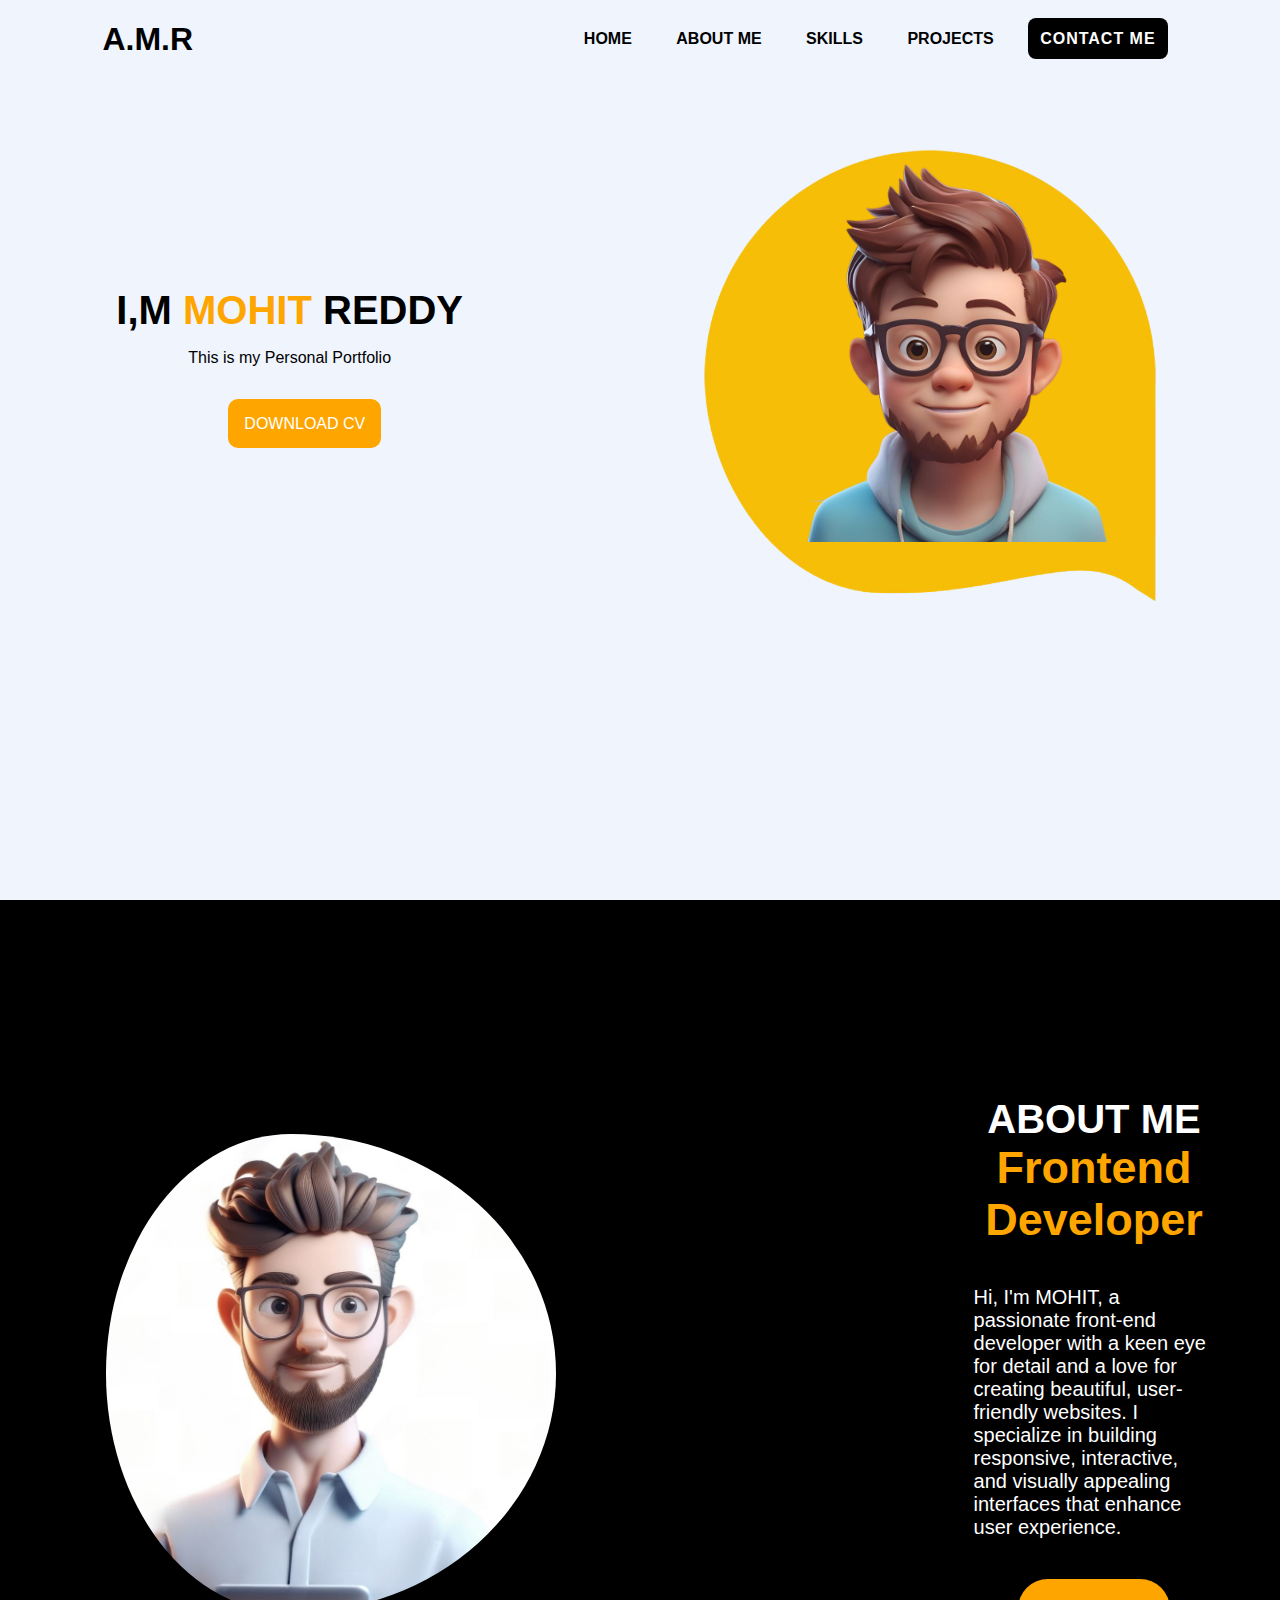
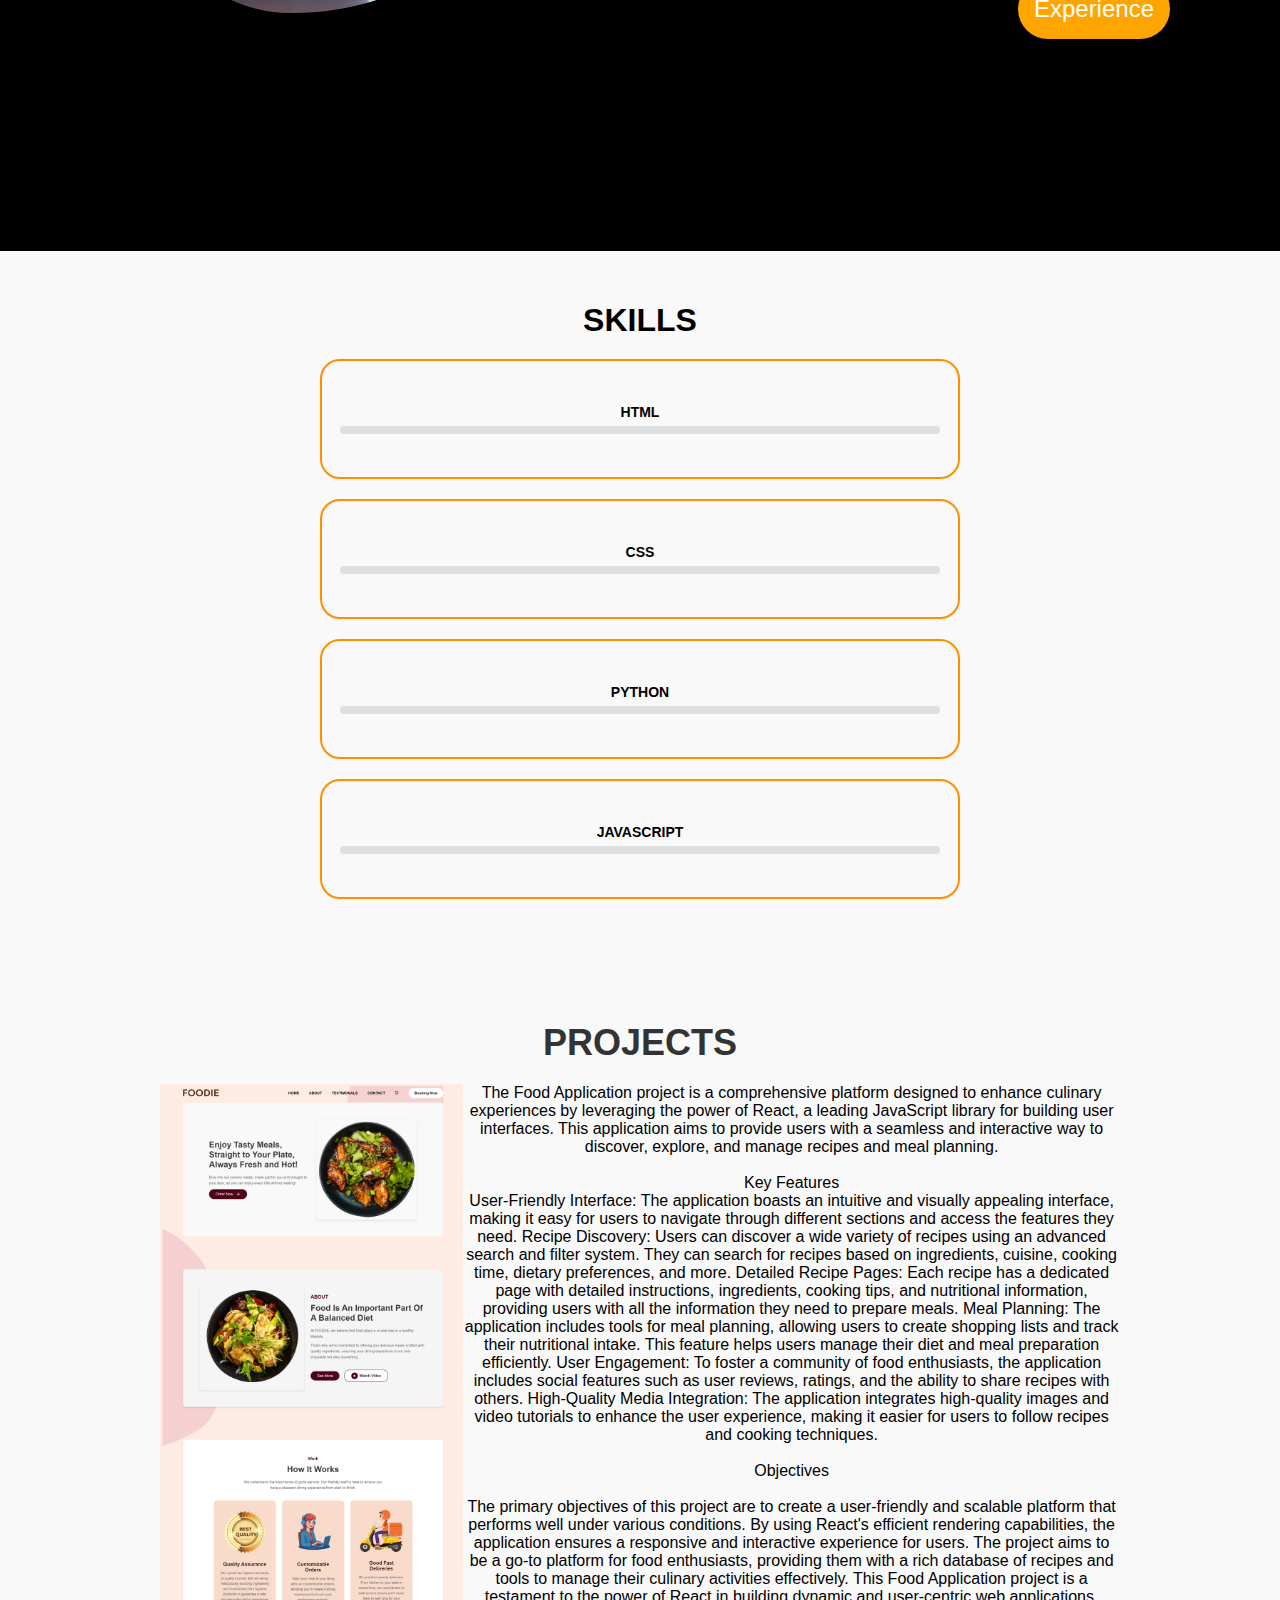
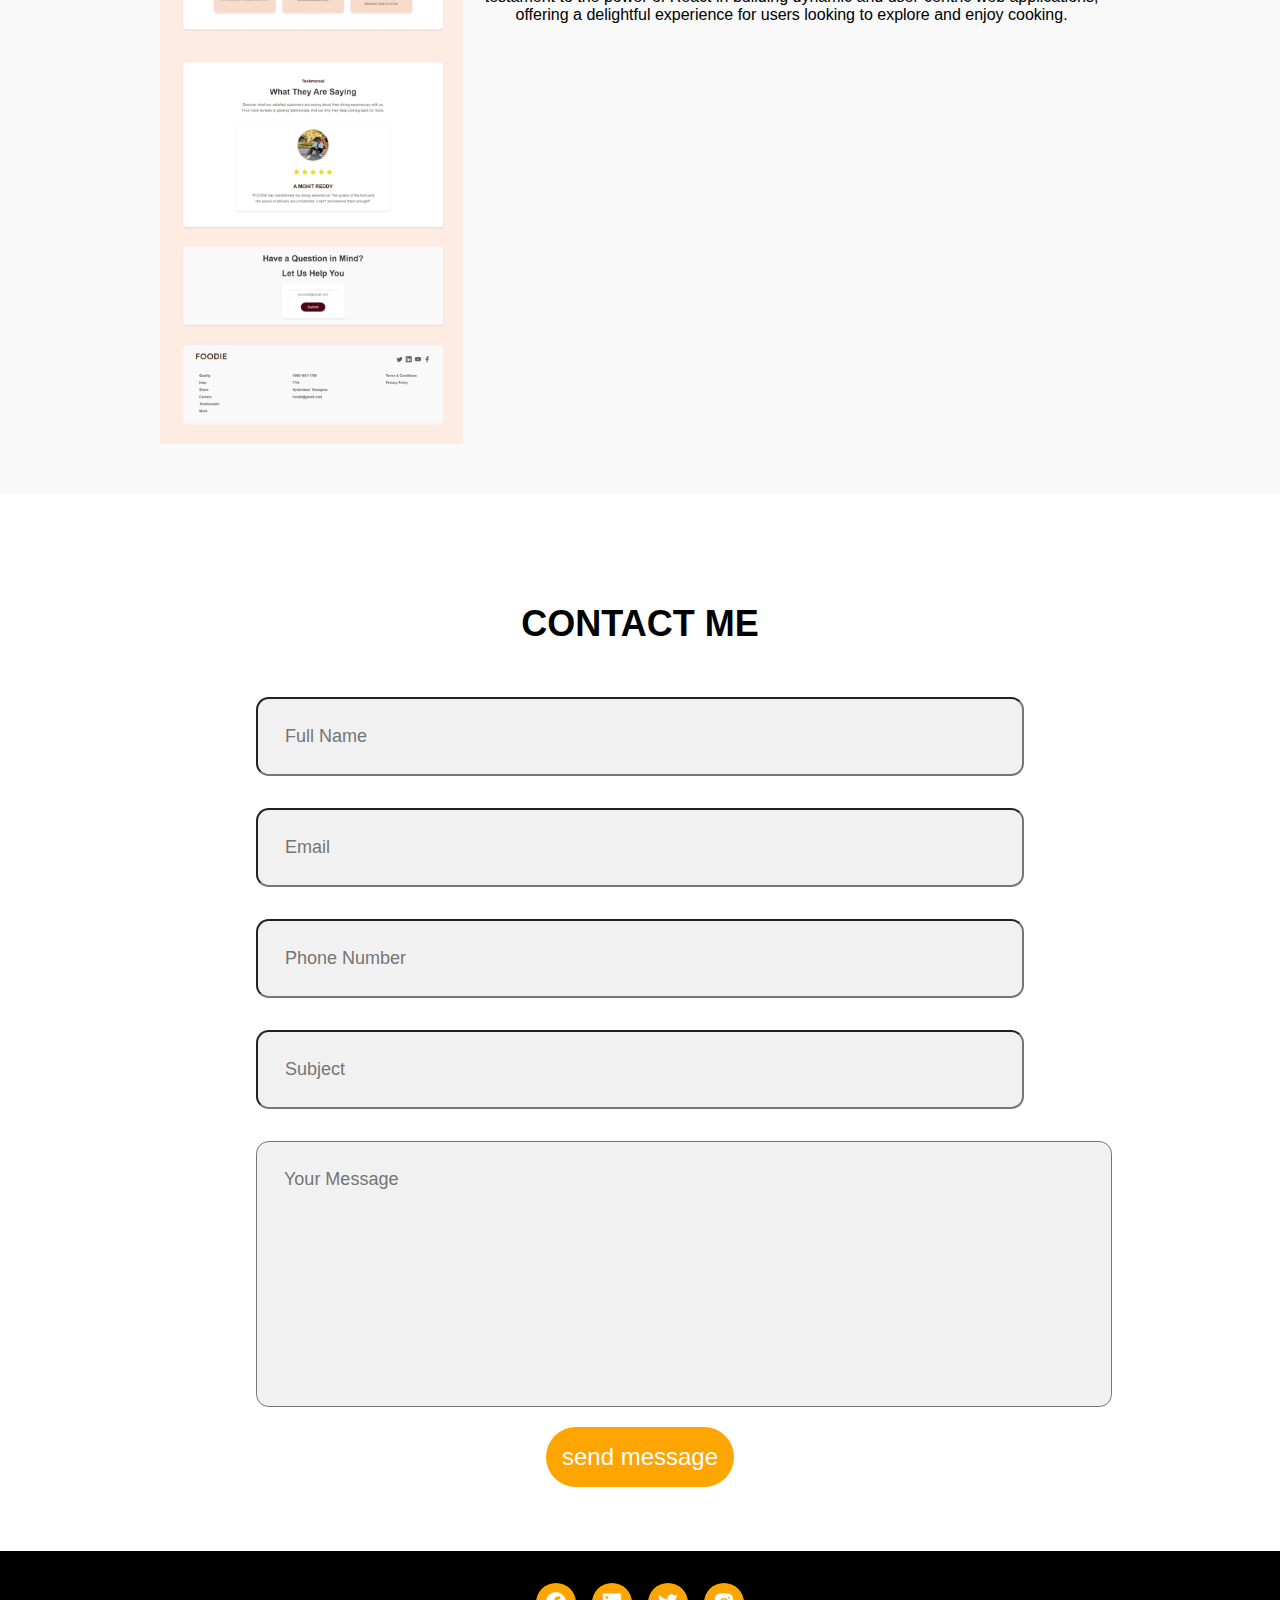
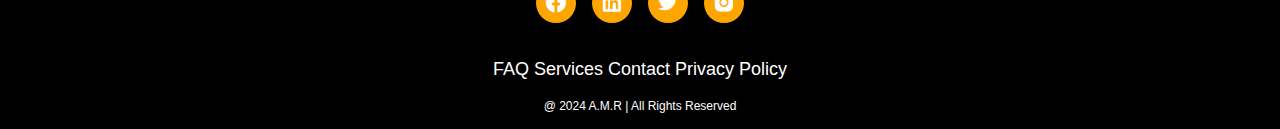
<file: Task1/index.html>
<!DOCTYPE html>
<html lang="en">
<head>
    <meta charset="UTF-8">
    <meta name="viewport" content="width=device-width, initial-scale=1.0">
    <title>Personal Portfolio</title>
    <link rel="stylesheet" href="styles.css">
    <link href='https://unpkg.com/boxicons@2.1.4/css/boxicons.min.css' rel='stylesheet'>
</head>
<body>
    <div class="hero">
        <nav>
            <h1>A.<span>M.</span>R</h1>
            <ul>
                <li><a href="#Raj" class="home">HOME</a></li>
                 <li><a href="#about" class="aboutme">ABOUT ME</a></li>
                 <li><a href="#skills"class="skills">SKILLS</a></li>
                 <li><a href="#projects"class="projects">PROJECTS</a></li>
                 <li><a href="#contact" class="contact">CONTACT ME</a></li>
             </ul>
        </nav>
        <div class="hero-section">
            <div class="Raj">
                <h2>I,M <span>MOHIT</span> REDDY</h2>
                <p>This is my Personal Portfolio</p>
                
            <a href="/Task1/My resume.pdf" download="" class="cv">DOWNLOAD CV</a>    
            </div>
            <div class="pic">
                <div class="image">
                    <img src="image.png" class="A.M.R">
                </div>
            </div>  
        </div>
    </div>
    <section class="about" id="about">
        <div class="about-img">
             <img src="image1.jpg" alt="">
        </div>
        <div class="about-content">
            <h3 class="about-heading">ABOUT<span> ME</span></h3>
            <h4>Frontend <span>Developer</span></h4>
            <p>Hi, I'm <span>MOHIT</span>, a passionate front-end developer with a keen eye for detail and a love for creating beautiful, user-friendly websites. I specialize in building responsive, interactive, and visually appealing interfaces that enhance user experience.</p>
            <div class="btn-box">
                <button >Experience</button>
            </div>
        </div>
    </section>
<section id="skills">
    <h1>SKILLS</h1>
    <div class="skill">
        <div class="skill-box">
            <span class="title">HTML</span>
            <div class="skill-bar html">
                <span class="skill-per">
                    <span class="tooltip">100%</span>
                </span>
            </div>
        </div>
    </div>
    <div class="skill">
        <div class="skill-box">
            <span class="title">CSS</span>
            <div class="skill-bar css">
                <span class="skill-per">
                    <span class="tooltip">100%</span>
                </span>
            </div>
        </div>
    </div>
    <div class="skill">
        <div class="skill-box">
            <span class="title">PYTHON</span>
            <div class="skill-bar ">
                <span class="skill-per python">
                    <span class="tooltip">70%</span>
                </span>
            </div>
        </div>
    </div>
    <div class="skill">
        <div class="skill-box">
            <span class="title">JAVASCRIPT</span>
            <div class="skill-bar">
                <span class="skill-per javascript">
                    <span class="tooltip">80%</span>
                </span>
            </div>
        </div>
    </div>
</section>
<section class="section" id="projects">
    <div class="top-header">
        <h1>PROJECTS</h1>
    </div>
    <div class="project-container">
        <div class="project1">
            <img src="./image.jpeg" alt="image">
            <p>The Food Application project is a comprehensive platform designed to enhance culinary experiences by leveraging the power of React, a leading JavaScript library for building user interfaces. This application aims to provide users with a seamless and interactive way to discover, explore, and manage recipes and meal planning.  <br><br>Key Features <br>
                User-Friendly Interface: The application boasts an intuitive and visually appealing interface, making it easy for users to navigate through different sections and access the features they need.
                
                Recipe Discovery: Users can discover a wide variety of recipes using an advanced search and filter system. They can search for recipes based on ingredients, cuisine, cooking time, dietary preferences, and more.
                
                Detailed Recipe Pages: Each recipe has a dedicated page with detailed instructions, ingredients, cooking tips, and nutritional information, providing users with all the information they need to prepare meals.
                
                Meal Planning: The application includes tools for meal planning, allowing users to create shopping lists and track their nutritional intake. This feature helps users manage their diet and meal preparation efficiently.
                
                User Engagement: To foster a community of food enthusiasts, the application includes social features such as user reviews, ratings, and the ability to share recipes with others.
                
                High-Quality Media Integration: The application integrates high-quality images and video tutorials to enhance the user experience, making it easier for users to follow recipes and cooking techniques.
                <br> <br>
                <span> Objectives</span> <br> <br>The primary objectives of this project are to create a user-friendly and scalable platform that performs well under various conditions. By using React's efficient rendering capabilities, the application ensures a responsive and interactive experience for users. The project aims to be a go-to platform for food enthusiasts, providing them with a rich database of recipes and tools to manage their culinary activities effectively.

                This Food Application project is a testament to the power of React in building dynamic and user-centric web applications, offering a delightful experience for users looking to explore and enjoy cooking.</p>
        </div>
    </div>
</section>
    <section class="contact-form" id="contact">
        <h5 class="contact-me">CONTACT<span> ME</span></h5>
        <form action="#">
            <div class="input-box">
                <input type="text" placeholder="Full Name">
                <input type="email" placeholder="Email">
            </div>
            <div class="input-box">
                <input type="number" placeholder="Phone Number">
                <input type="text" placeholder="Subject">
            </div>
            <textarea name="" id="" cols="30" rows="10" placeholder="Your Message"></textarea>
            <button >send message</button>
            
        </form>
    </section>
    <section >
        <footer class="footer">
            <div class="social">
                <a href="#"><i class='bx bxl-facebook-circle'></i></a>
                <a href="#"><i class='bx bxl-linkedin-square' ></i></a>
                <a href="#"><i class='bx bxl-twitter' ></i></a>
                <a href="#"><i class='bx bxl-instagram-alt' ></i></a>
            </div>
            <ul class="list">
                <li><a href="#">FAQ</a></li>
                <li><a href="#">Services</a></li>
                <li><a href="#">Contact</a></li>
                <li><a href="#">Privacy Policy</a></li>
            </ul>
            <p class="copyright">@ 2024  A.M.R | All Rights Reserved</p>
        </footer>
    </section>
</body>
</html>
</file>
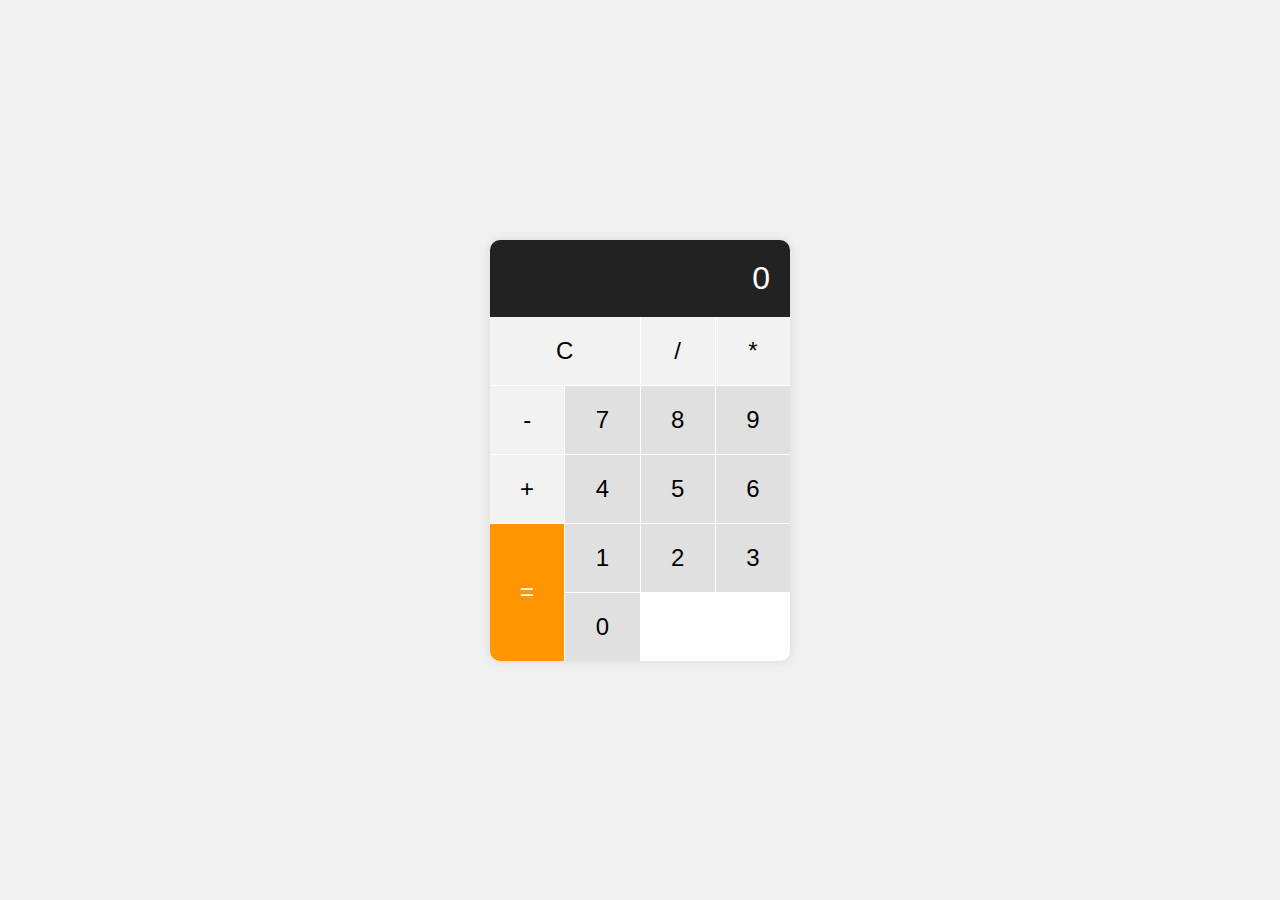
<file: Task3/index.html>
<!DOCTYPE html>
<html lang="en">
<head>
    <meta charset="UTF-8">
    <meta name="viewport" content="width=device-width, initial-scale=1.0">
    <title>Basic Calculator</title>
    <link rel="stylesheet" href="styles.css">
</head>
<body>
    <div class="calculator">
        <div class="display" id="display">0</div>
        <div class="buttons">
            <button class="btn" id="clear">C</button>
            <button class="btn" id="divide">/</button>
            <button class="btn" id="multiply">*</button>
            <button class="btn" id="subtract">-</button>
            <button class="btn number">7</button>
            <button class="btn number">8</button>
            <button class="btn number">9</button>
            <button class="btn" id="add">+</button>
            <button class="btn number">4</button>
            <button class="btn number">5</button>
            <button class="btn number">6</button>
            <button class="btn" id="equals">=</button>
            <button class="btn number">1</button>
            <button class="btn number">2</button>
            <button class="btn number">3</button>
            <button class="btn number">0</button>
        </div>
    </div>
    <script src="script.js"></script>
</body>
</html>
</file>
<file: Task1/styles.css>
* {
    margin: 0;
    padding: 0;
    font-family: sans-serif;
    text-decoration: none;
    list-style: none;
}

.hero {
    position: relative;
    width: 100%;
    height: 100vh;
    background: #eff4fd;
}

nav {
    display: flex;
    width: 84%;
    margin: auto;
    padding: 20px;
    align-items: center;
    justify-content: space-between;
}

nav ul li {
    display: inline-block;
    list-style: none;
    margin: 10px;
}

nav ul li a {
    text-decoration: none;
    color: black;
    font-weight: bold;
}

.Raj span {
    color: orange;
}

.Raj h2 {
    padding: 1rem;
    font-size: 2.5rem;
    text-align: center;
}

.Raj p {
    padding: 0 1rem;
    margin-bottom: 3rem;
    text-align: center;
}

.Raj .cv {
    padding: 1rem;
    background-color: orange;
    color: white;
    margin-top: 2rem;
    margin-left: 8rem;
    text-align: center;
}

.hero-section {
    display: flex;
    justify-content: space-around;
    align-items: center;
}

.pic {
    background-image: url('./Yellow.png');
    background-size: cover;
    background-position: center;
    background-repeat: no-repeat;
    margin-top: 3rem;
}

.image {
    height: 500px;
    width: 500px;
}

.image img {
    height: 400px;
    width: 400px;
    padding-left: 5rem;
    padding-top: 1rem;
}

@keyframes imgfloat {
    50% {
        transform: translateY(50px);
    }
}

.contact {
    padding: 10px;
    background-color: black;
    color: white;
    border: 2px solid transparent;
    transition: 0.3s ease;
    border-radius: 8px;
    font-size: 16px;
    letter-spacing: 1px;
    font-weight: 600;
}

.contact:hover {
    background-color: orange;
    color: white;
}

.home, .skills, .projects, .aboutme {
    border-radius: 10px;
    padding: 10px;
}

.home:hover, .aboutme:hover, .skills:hover, .projects:hover {
    background-color: orange;
    color: white;
}

.cv {
    border-radius: 10px;
}

.cv:hover {
    background-color: orange;
    color: white;
}

::-webkit-scrollbar {
    width: 10px;
}

::-webkit-scrollbar-thumb {
    background-color: orange;
}

::-webkit-scrollbar-track {
    background-color: black;
    width: 10px;
}

.about {
    display: flex;
    justify-content: center;
    align-items: center;
    padding: 2%;
    gap: 10cm;
    height: 100vh;
    background-color: black;
}

.about-img img {
    position: relative;
    width: 450px;
    padding-left: 5rem;
    box-shadow: orangered;
    border-radius: 50%;
}

.about-content h3 {
    font-size: 40px;
    text-align: center;
    color: white;
}

.about-content h4 {
    font-size: 45px;
    color: orange;
    text-align: center;
}

.about-content p {
    color: white;
    font-size: 20px;
    margin: 2em;
}

.btn-box {
    text-align: center;
}

button {
    background-color: orange;
    color: white;
    font-size: 1.5rem;
    padding: 1rem;
    margin: auto;
    border: none;
    border-radius: 32px;
    margin-bottom: 1rem;
}

#skills {
    text-align: center;
    padding: 4%;
    background-color: #f9f9f9;
}

.skill {
    max-width: 600px;
    margin: 20px auto;
    background: transparent;
    box-shadow: 1px;
    padding: 18px;
    border: 2px solid #FF8F00;
    border-radius: 20px;
}

.skill-box {
    width: 100%;
    margin: 25px 0;
}

.skill-box .title {
    display: block;
    font-size: 14px;
    font-weight: 600;
    color: var(--text-color);
}

.skill-box .skill-bar {
    height: 8px;
    width: 100%;
    border-radius: 6px;
    margin-top: 6px;
    background: rgba(0, 0, 0, 0.1);
}

.skill-box .skill-per {
    position: relative;
    display: block;
    height: 100%;
    border-radius: 6px;
    background: #8749f2;
    animation: progress 0.4s ease-in-out forwards;
    opacity: 0;
}

.skill-per.html {
    width: 80%;
    animation-delay: 0.1s;
}

.skill-per.css {
    width: 80%;
    animation-delay: 0.2s;
}

.skill-per.python {
    width: 70%;
    animation-delay: 0.3s;
}

.skill-per.javascript {
    width: 80%;
    animation-delay: 0.4s;
}

@keyframes progress {
    0% {
        width: 0;
        opacity: 1;
    }
    100% {
        opacity: 1;
    }
}
.skill-per .tooltip {
    position: absolute;
    right: -14px;
    top: -28px;
    font-size: 9px;
    color: #fff;
    padding: 2px;
    border-radius: 20px;
    background: #8749f2;
    z-index: 1;
}
#projects {
    text-align: center;
    padding: 4% 2%;
    background-color: #f9f9f9;
}

#projects h1 {
    font-size: 36px;
    color: #333;
    margin-bottom: 20px;
}
.project1{
    display: flex;
    justify-content: center;
    width: 60rem;
    height: 60rem;
    overflow: hidden;
    margin: auto;
}
.project-container {
    display: flex;
    justify-content: center;
    gap: 20px;
    margin-top: 20px;
}

.project-box {
    position: relative;
    display: flex;
    justify-content: center;
    align-items: center;
    flex-direction: column;
    width: 30%;
    min-width: 250px;
    height: 250px;
    background: #fff;
    border: 2px solid #eee;
    border-radius: 20px;
    box-shadow: 0 4px 6px rgba(0, 0, 0, 0.1);
    transition: transform 0.3s ease, box-shadow 0.3s ease;
    overflow: hidden;
    cursor: pointer;
}

.project-box i {
    font-size: 50px;
    color: orange;
    margin-bottom: 10px;
}

.project-box h3 {
    font-size: 24px;
    color: #333;
    margin-bottom: 5px;
}

.project-box label {
    font-size: 18px;
    color: #666;
}

.project-box:hover {
    transform: translateY(-10px);
    box-shadow: 0 8px 16px rgba(0, 0, 0, 0.2);
}

.top-header {
    margin-bottom: 20px;
}

.contact-form h5 {
    text-align: center;
    margin-top: 3em;
    margin-bottom: 1em;
    font-size: 36px;
}

.contact-form form {
    max-width: 50em;
    margin: 1rem auto;
    text-align: center;
    margin-bottom: 3em;
}

.contact-form form .input-box {
    display: flex;
    justify-content: center;
    flex-wrap: wrap;
}

.contact-form form .input-box input, .contact-form form textarea {
    width: 100%;
    padding: 1.5em;
    font-size: 18px;
    color: black;
    background: rgb(241, 241, 241);
    border-radius: .8rem;
    margin: 1rem;
    resize: none;
}

.footer {
    position: relative;
    bottom: 0;
    width: 100%;
    padding-bottom: 1rem;
    background-color: black;
}

.footer .social {
    text-align: center;
    color: white;
    padding: 2rem;
    display: flex;
    justify-content: center;
    align-items: center;
    gap: 1rem;
}

.footer .social a {
    font-size: 24px;
    color: white;
    background: orange;
    display: flex;
    text-align: center;
    padding: .5rem;
    gap: 1rem;
    border-radius: 50%;
    transition: 0.3s ease;
}

.footer .social a:hover {
    transform: scale(1.2);
    color: orange;
    background-color: white;
}

.footer ul {
    margin-top: 0;
    padding: 0;
    font-size: 18px;
    line-height: 1.6;
    margin-bottom: 0;
    text-align: center;
}

.footer ul li a {
    color: white;
    border-bottom: 3px solid transparent;
    transition: 0.3s ease;
}

.footer ul li a:hover {
    border-bottom: 3px solid orangered;
}

.footer ul li {
    display: inline-block;
    padding: 0;
}

.footer .copyright {
    margin-top: 15px;
    text-align: center;
    font-size: 12px;
    color: white;
}

.project-container {
    display: flex;
    width: 100%;
    justify-content: space-between;
    gap: 20px;
    flex-wrap: wrap;
}

.project-box {
    position: relative;
    display: flex;
    justify-content: center;
    align-items: center;
    flex-direction: column;
    width: 30%;
    height: 250px;
    background: transparent;
    border: 2px solid #fff;
    border-radius: 20px;
    box-shadow: 1px var(--first-shadow);
    overflow: hidden;
    cursor: pointer;
}
</file>
<file: Task3/styles.css>
body {
    display: flex;
    justify-content: center;
    align-items: center;
    height: 100vh;
    background-color: #f0f0f0;
    margin: 0;
    font-family: Arial, sans-serif;
}

.calculator {
    background-color: #fff;
    border-radius: 10px;
    box-shadow: 0 0 10px rgba(0, 0, 0, 0.1);
    overflow: hidden;
    width: 300px;
}

.display {
    background-color: #222;
    color: #fff;
    font-size: 2em;
    padding: 20px;
    text-align: right;
}

.buttons {
    display: grid;
    grid-template-columns: repeat(4, 1fr);
    grid-gap: 1px;
}

.btn {
    background-color: #f2f2f2;
    border: none;
    font-size: 1.5em;
    padding: 20px;
    cursor: pointer;
}

.btn:hover {
    background-color: #ddd;
}

.btn.number {
    background-color: #e0e0e0;
}

#clear {
    grid-column: span 2;
}

#equals {
    grid-row: span 2;
    background-color: #ff9500;
    color: #fff;
}
</file>
